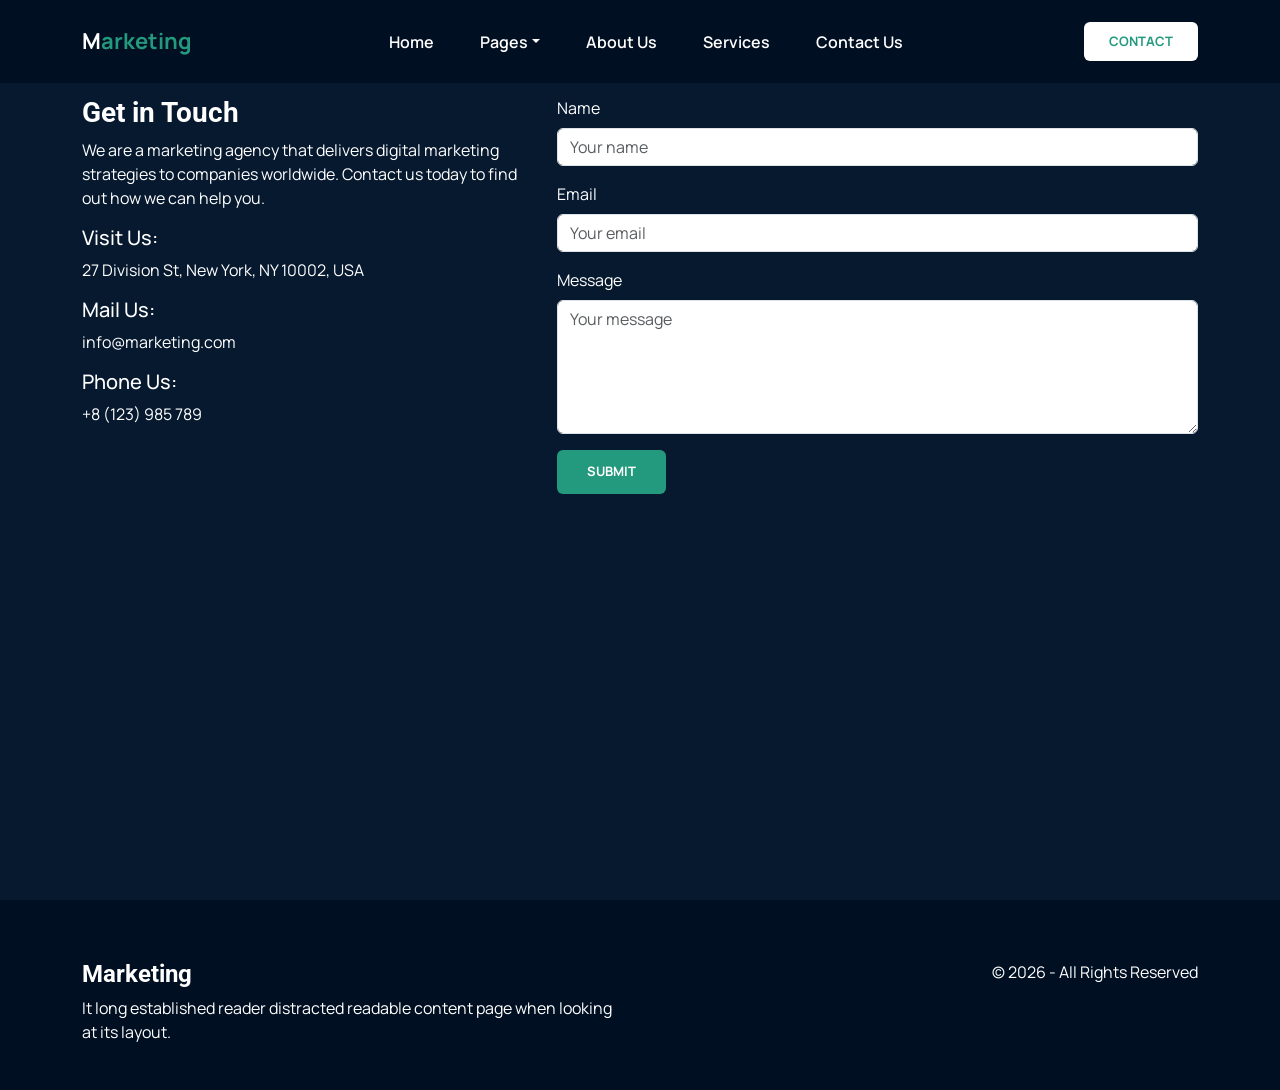
<file: contact.html>
<!DOCTYPE html>
<html lang="en">
<head>
  <meta charset="UTF-8">
  <meta name="viewport" content="width=device-width, initial-scale=1.0">
  <title>Contact Us - Marketing Agency</title>
  <link href="https://fonts.googleapis.com/css2?family=Manrope:wght@400;600;700;800&family=Roboto:wght@400;600;700&display=swap" rel="stylesheet">
  <link href="https://cdn.jsdelivr.net/npm/bootstrap@5.3.0/dist/css/bootstrap.min.css" rel="stylesheet">
  <link rel="stylesheet" href="css/main.css">
</head>
<body>

 <header>
  <nav class="navbar navbar-expand-lg fixed-top">
    <div class="container">
      <a class="navbar-brand fw-bold" href="index.html">M<span>arketing</span></a>
      <button class="navbar-toggler" type="button" data-bs-toggle="collapse" data-bs-target="#navbarNav">
        <span class="navbar-toggler-icon"></span>
      </button>
      <div class="collapse navbar-collapse justify-content-center" id="navbarNav">
        <ul class="navbar-nav">
          <li class="nav-item"><a class="nav-link" href="index.html">Home</a></li>
          <li class="nav-item dropdown">
            <a class="nav-link dropdown-toggle" href="#" data-bs-toggle="dropdown">Pages</a>
            <ul class="dropdown-menu">
              <li><a class="dropdown-item" href="team.html">Team</a></li>
              <li><a class="dropdown-item" href="faq.html">Faq</a></li>
              <li><a class="dropdown-item" href="pricing.html">Pricing Plan</a></li>
            </ul>
          </li>
          <li class="nav-item"><a class="nav-link" href="about.html">About Us</a></li>
          <li class="nav-item"><a class="nav-link" href="services.html">Services</a></li>
          <li class="nav-item"><a class="nav-link" href="contact.html">Contact Us</a></li>
        </ul>
      </div>
      <a href="contact.html" class="btn-contact">Contact</a>
    </div>
  </nav>
</header>

  <section class="page-hero">
    <div class="container text-center">
      <h1>Contact Us</h1>
      <p>Home / Contact Us</p>
    </div>
  </section>

  <!-- contact info + form -->
  <section class="contact-section">
    <div class="container">
      <div class="row">
        <div class="col-lg-5">
          <h3>Get in Touch</h3>
          <p>We are a marketing agency that delivers digital marketing strategies to companies worldwide. Contact us today to find out how we can help you.</p>

          <div class="contact-info-item">
            <h5>Visit Us:</h5>
            <p>27 Division St, New York, NY 10002, USA</p>
          </div>

          <div class="contact-info-item">
            <h5>Mail Us:</h5>
            <p>info@marketing.com</p>
          </div>

          <div class="contact-info-item">
            <h5>Phone Us:</h5>
            <p>+8 (123) 985 789</p>
          </div>
        </div>

        <div class="col-lg-7">
          <form>
            <div class="mb-3">
              <label for="name" class="form-label">Name</label>
              <input type="text" class="form-control" id="name" placeholder="Your name" required>
            </div>
            <div class="mb-3">
              <label for="email" class="form-label">Email</label>
              <input type="email" class="form-control" id="email" placeholder="Your email" required>
            </div>
            <div class="mb-3">
              <label for="message" class="form-label">Message</label>
              <textarea class="form-control" id="message" rows="5" placeholder="Your message" required></textarea>
            </div>
            <button type="submit" class="btn-main">Submit</button>
          </form>
        </div>
      </div>
    </div>
  </section>

  <!-- map -->
  <section class="map-section">
  <iframe
    src="https://maps.google.com/maps?q=London%20Eye&t=m&z=15&output=embed"
    width="100%" height="400" style="border:0;" loading="lazy"
    title="our location on map">
  </iframe>
</section>
  <footer>
    <div class="container">
      <div class="row">
        <div class="col-md-6">
          <h4>Marketing</h4>
          <p>It long established reader distracted readable content page when looking at its layout.</p>
        </div>
        <div class="col-md-6 text-md-end">
          <p>&copy; 2026 - All Rights Reserved</p>
        </div>
      </div>
    </div>
  </footer>

  <script src="https://cdn.jsdelivr.net/npm/bootstrap@5.3.0/dist/js/bootstrap.bundle.min.js"></script>
</body>
</html>
</file>
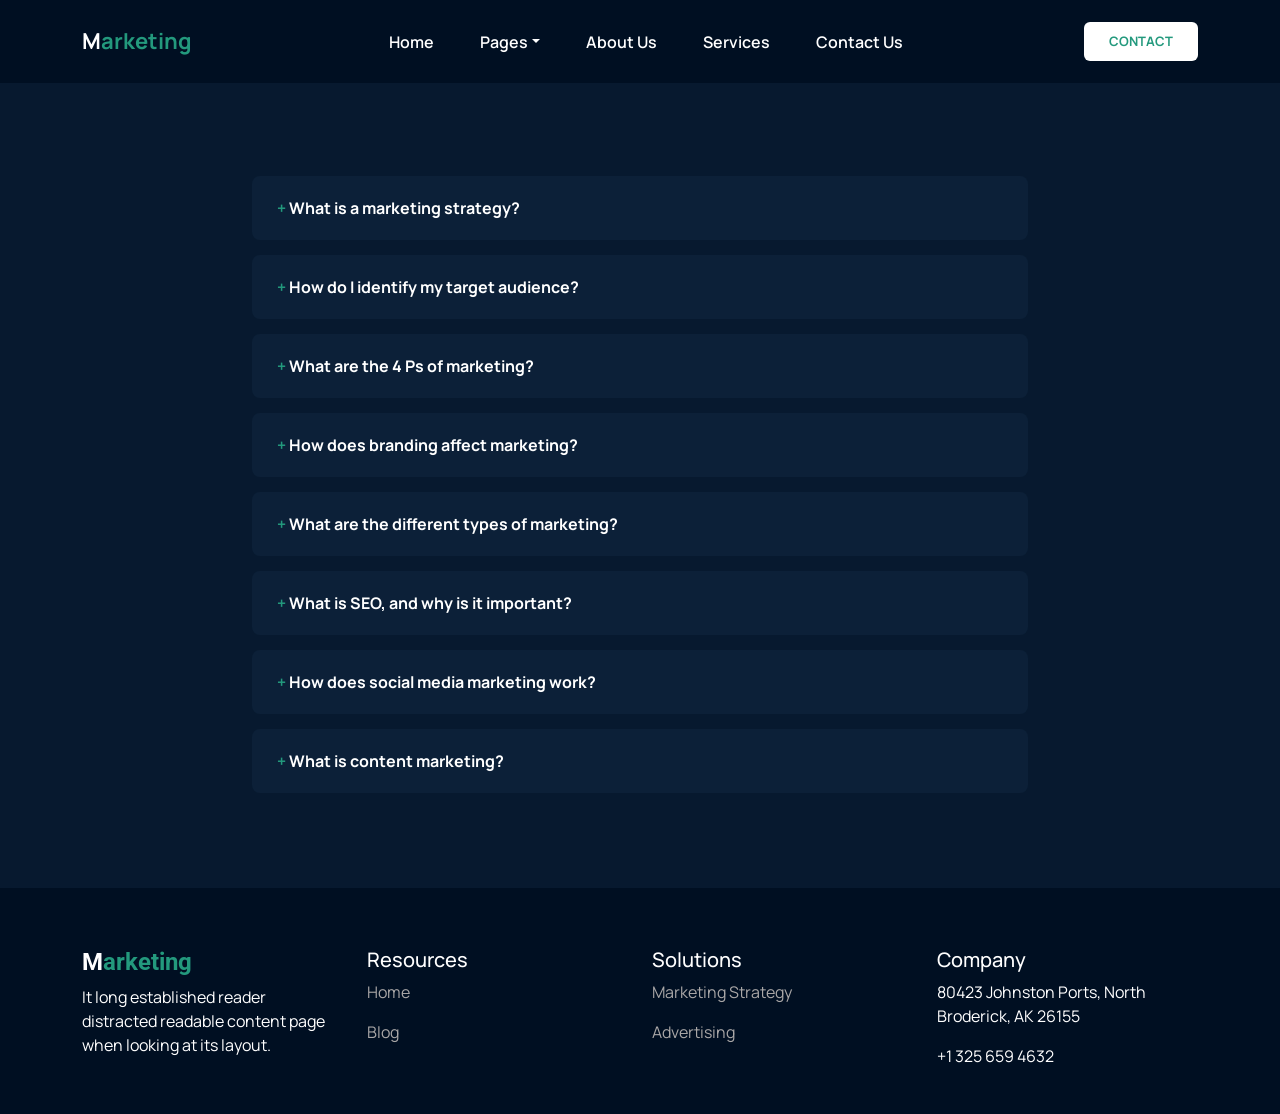
<file: faq.html>
<!DOCTYPE html>
<html lang="en">
<head>
  <meta charset="UTF-8">
  <meta name="viewport" content="width=device-width, initial-scale=1.0">
  <title>Faq - Marketing Agency</title>
  <link href="https://fonts.googleapis.com/css2?family=Manrope:wght@400;600;700;800&family=Roboto:wght@400;600;700&display=swap" rel="stylesheet">
  <link href="https://cdn.jsdelivr.net/npm/bootstrap@5.3.0/dist/css/bootstrap.min.css" rel="stylesheet">
  <link rel="stylesheet" href="css/main.css">
</head>
<body>

    <header>
  <nav class="navbar navbar-expand-lg fixed-top">
    <div class="container">
      <a class="navbar-brand fw-bold" href="index.html">M<span>arketing</span></a>
      <button class="navbar-toggler" type="button" data-bs-toggle="collapse" data-bs-target="#navbarNav">
        <span class="navbar-toggler-icon"></span>
      </button>
      <div class="collapse navbar-collapse justify-content-center" id="navbarNav">
        <ul class="navbar-nav">
          <li class="nav-item"><a class="nav-link" href="index.html">Home</a></li>
          <li class="nav-item dropdown">
            <a class="nav-link dropdown-toggle" href="#" data-bs-toggle="dropdown">Pages</a>
            <ul class="dropdown-menu">
              <li><a class="dropdown-item" href="team.html">Team</a></li>
              <li><a class="dropdown-item" href="faq.html">Faq</a></li>
              <li><a class="dropdown-item" href="pricing.html">Pricing Plan</a></li>
            </ul>
          </li>
          <li class="nav-item"><a class="nav-link" href="about.html">About Us</a></li>
          <li class="nav-item"><a class="nav-link" href="services.html">Services</a></li>
          <li class="nav-item"><a class="nav-link" href="contact.html">Contact Us</a></li>
        </ul>
      </div>
      <a href="contact.html" class="btn-contact">Contact</a>
    </div>
  </nav>
</header>

  <section class="page-hero">
    <div class="container text-center">
      <h1>Faq</h1>
      <p>Home / Faq</p>
    </div>
  </section>

  <section class="faq-section">
    <div class="container">
      <details class="faq-item">
        <summary>What is a marketing strategy?</summary>
        <p>Mauris auctor quis dui id faucibus. Curabitur vel neque ligula. Nullam sed lacus diam. In hendrerit purus nulla.</p>
      </details>
      <details class="faq-item">
        <summary>How do I identify my target audience?</summary>
        <p>Mauris auctor quis dui id faucibus. Curabitur vel neque ligula. Nullam sed lacus diam. In hendrerit purus nulla.</p>
      </details>
      <details class="faq-item">
        <summary>What are the 4 Ps of marketing?</summary>
        <p>Mauris auctor quis dui id faucibus. Curabitur vel neque ligula. Nullam sed lacus diam. In hendrerit purus nulla.</p>
      </details>
      <details class="faq-item">
        <summary>How does branding affect marketing?</summary>
        <p>Mauris auctor quis dui id faucibus. Curabitur vel neque ligula. Nullam sed lacus diam. In hendrerit purus nulla.</p>
      </details>
      <details class="faq-item">
        <summary>What are the different types of marketing?</summary>
        <p>Mauris auctor quis dui id faucibus. Curabitur vel neque ligula. Nullam sed lacus diam. In hendrerit purus nulla.</p>
      </details>
      <details class="faq-item">
        <summary>What is SEO, and why is it important?</summary>
        <p>Mauris auctor quis dui id faucibus. Curabitur vel neque ligula. Nullam sed lacus diam. In hendrerit purus nulla.</p>
      </details>
      <details class="faq-item">
        <summary>How does social media marketing work?</summary>
        <p>Mauris auctor quis dui id faucibus. Curabitur vel neque ligula. Nullam sed lacus diam. In hendrerit purus nulla.</p>
      </details>
      <details class="faq-item">
        <summary>What is content marketing?</summary>
        <p>Mauris auctor quis dui id faucibus. Curabitur vel neque ligula. Nullam sed lacus diam. In hendrerit purus nulla.</p>
      </details>
    </div>
  </section>

  <footer>
    <div class="container">
      <div class="row g-4">
        <div class="col-md-3">
          <h4>M<span style="color:#23997D">arketing</span></h4>
          <p>It long established reader distracted readable content page when looking at its layout.</p>
        </div>
        <div class="col-md-3">
          <h5>Resources</h5>
          <p><a href="index.html">Home</a></p>
          <p><a href="services.html">Blog</a></p>
        </div>
        <div class="col-md-3">
          <h5>Solutions</h5>
          <p><a href="#">Marketing Strategy</a></p>
          <p><a href="#">Advertising</a></p>
        </div>
        <div class="col-md-3">
          <h5>Company</h5>
          <p>80423 Johnston Ports, North Broderick, AK 26155</p>
          <p>+1 325 659 4632</p>
        </div>
      </div>
    </div>
  </footer>

  <script src="https://cdn.jsdelivr.net/npm/bootstrap@5.3.0/dist/js/bootstrap.bundle.min.js"></script>
</body>
</html>
</file>
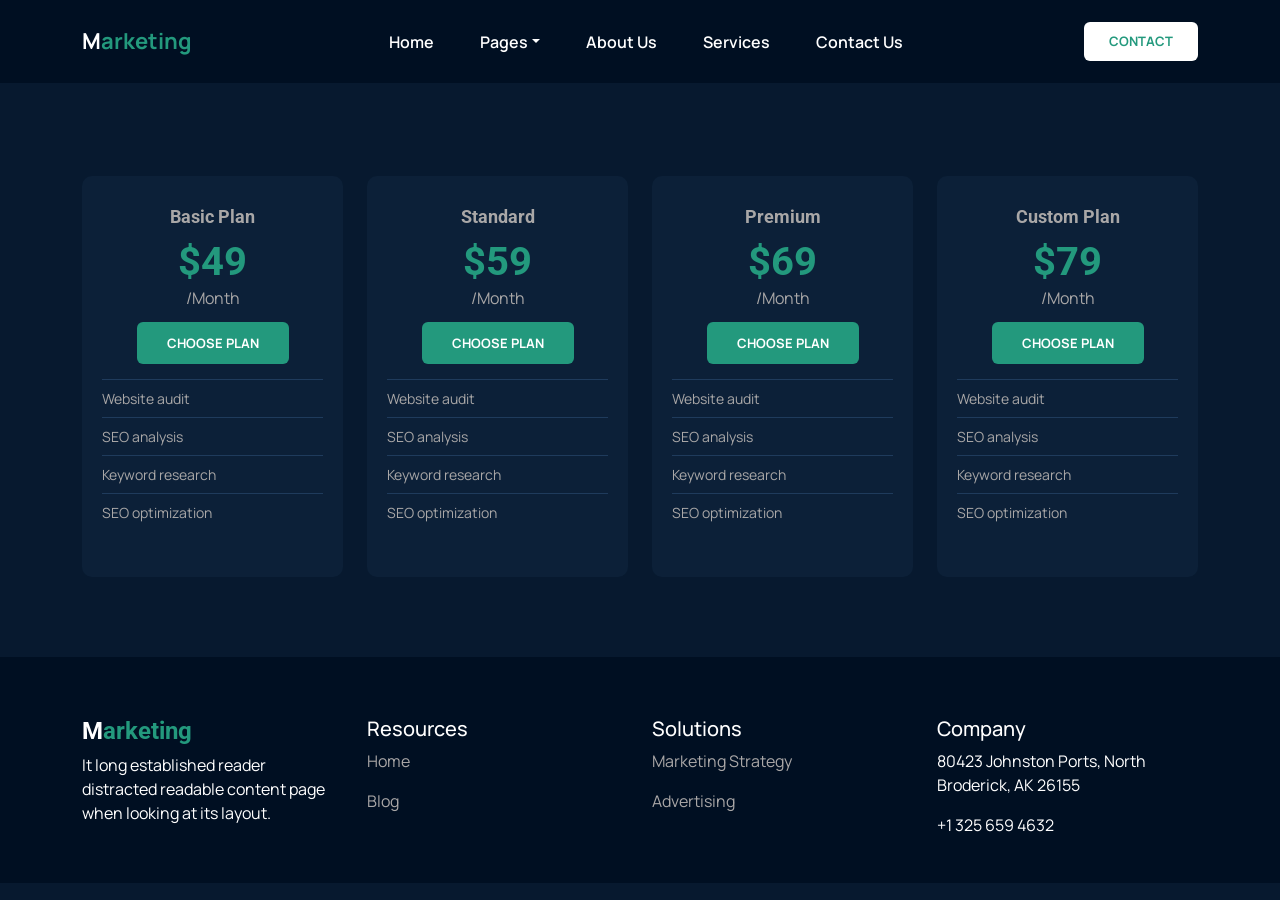
<file: pricing.html>
<!DOCTYPE html>
<html lang="en">
<head>
  <meta charset="UTF-8">
  <meta name="viewport" content="width=device-width, initial-scale=1.0">
  <title>Pricing Plan - Marketing Agency</title>
  <link href="https://fonts.googleapis.com/css2?family=Manrope:wght@400;600;700;800&family=Roboto:wght@400;600;700&display=swap" rel="stylesheet">
  <link href="https://cdn.jsdelivr.net/npm/bootstrap@5.3.0/dist/css/bootstrap.min.css" rel="stylesheet">
  <link rel="stylesheet" href="css/main.css">
</head>
<body>

   <header>
  <nav class="navbar navbar-expand-lg fixed-top">
    <div class="container">
      <a class="navbar-brand fw-bold" href="index.html">M<span>arketing</span></a>
      <button class="navbar-toggler" type="button" data-bs-toggle="collapse" data-bs-target="#navbarNav">
        <span class="navbar-toggler-icon"></span>
      </button>
      <div class="collapse navbar-collapse justify-content-center" id="navbarNav">
        <ul class="navbar-nav">
          <li class="nav-item"><a class="nav-link" href="index.html">Home</a></li>
          <li class="nav-item dropdown">
            <a class="nav-link dropdown-toggle" href="#" data-bs-toggle="dropdown">Pages</a>
            <ul class="dropdown-menu">
              <li><a class="dropdown-item" href="team.html">Team</a></li>
              <li><a class="dropdown-item" href="faq.html">Faq</a></li>
              <li><a class="dropdown-item" href="pricing.html">Pricing Plan</a></li>
            </ul>
          </li>
          <li class="nav-item"><a class="nav-link" href="about.html">About Us</a></li>
          <li class="nav-item"><a class="nav-link" href="services.html">Services</a></li>
          <li class="nav-item"><a class="nav-link" href="contact.html">Contact Us</a></li>
        </ul>
      </div>
      <a href="contact.html" class="btn-contact">Contact</a>
    </div>
  </nav>
</header>


  <section class="page-hero">
    <div class="container text-center">
      <h1>Pricing Plan</h1>
      <p>Home / Pricing Plan</p>
    </div>
  </section>

  <section class="pricing-section">
    <div class="container">
      <div class="row g-4">
        <div class="col-md-3 col-6">
          <div class="pricing-card">
            <h3>Basic Plan</h3>
            <h2>$49</h2>
            <p>/Month</p>
            <a href="#" class="btn-main">Choose Plan</a>
            <ul class="pricing-list">
              <li>Website audit</li>
              <li>SEO analysis</li>
              <li>Keyword research</li>
              <li>SEO optimization</li>
            </ul>
          </div>
        </div>
        <div class="col-md-3 col-6">
          <div class="pricing-card">
            <h3>Standard</h3>
            <h2>$59</h2>
            <p>/Month</p>
            <a href="#" class="btn-main">Choose Plan</a>
            <ul class="pricing-list">
              <li>Website audit</li>
              <li>SEO analysis</li>
              <li>Keyword research</li>
              <li>SEO optimization</li>
            </ul>
          </div>
        </div>
        <div class="col-md-3 col-6">
          <div class="pricing-card">
            <h3>Premium</h3>
            <h2>$69</h2>
            <p>/Month</p>
            <a href="#" class="btn-main">Choose Plan</a>
            <ul class="pricing-list">
              <li>Website audit</li>
              <li>SEO analysis</li>
              <li>Keyword research</li>
              <li>SEO optimization</li>
            </ul>
          </div>
        </div>
        <div class="col-md-3 col-6">
          <div class="pricing-card">
            <h3>Custom Plan</h3>
            <h2>$79</h2>
            <p>/Month</p>
            <a href="#" class="btn-main">Choose Plan</a>
            <ul class="pricing-list">
              <li>Website audit</li>
              <li>SEO analysis</li>
              <li>Keyword research</li>
              <li>SEO optimization</li>
            </ul>
          </div>
        </div>
      </div>
    </div>
  </section>

  
  <footer>
    <div class="container">
      <div class="row g-4">
        <div class="col-md-3">
          <h4>M<span style="color:#23997D">arketing</span></h4>
          <p>It long established reader distracted readable content page when looking at its layout.</p>
        </div>
        <div class="col-md-3">
          <h5>Resources</h5>
          <p><a href="index.html">Home</a></p>
          <p><a href="services.html">Blog</a></p>
        </div>
        <div class="col-md-3">
          <h5>Solutions</h5>
          <p><a href="#">Marketing Strategy</a></p>
          <p><a href="#">Advertising</a></p>
        </div>
        <div class="col-md-3">
          <h5>Company</h5>
          <p>80423 Johnston Ports, North Broderick, AK 26155</p>
          <p>+1 325 659 4632</p>
        </div>
      </div>
    </div>
  </footer>

  <script src="https://cdn.jsdelivr.net/npm/bootstrap@5.3.0/dist/js/bootstrap.bundle.min.js"></script>
</body>
</html>
</file>
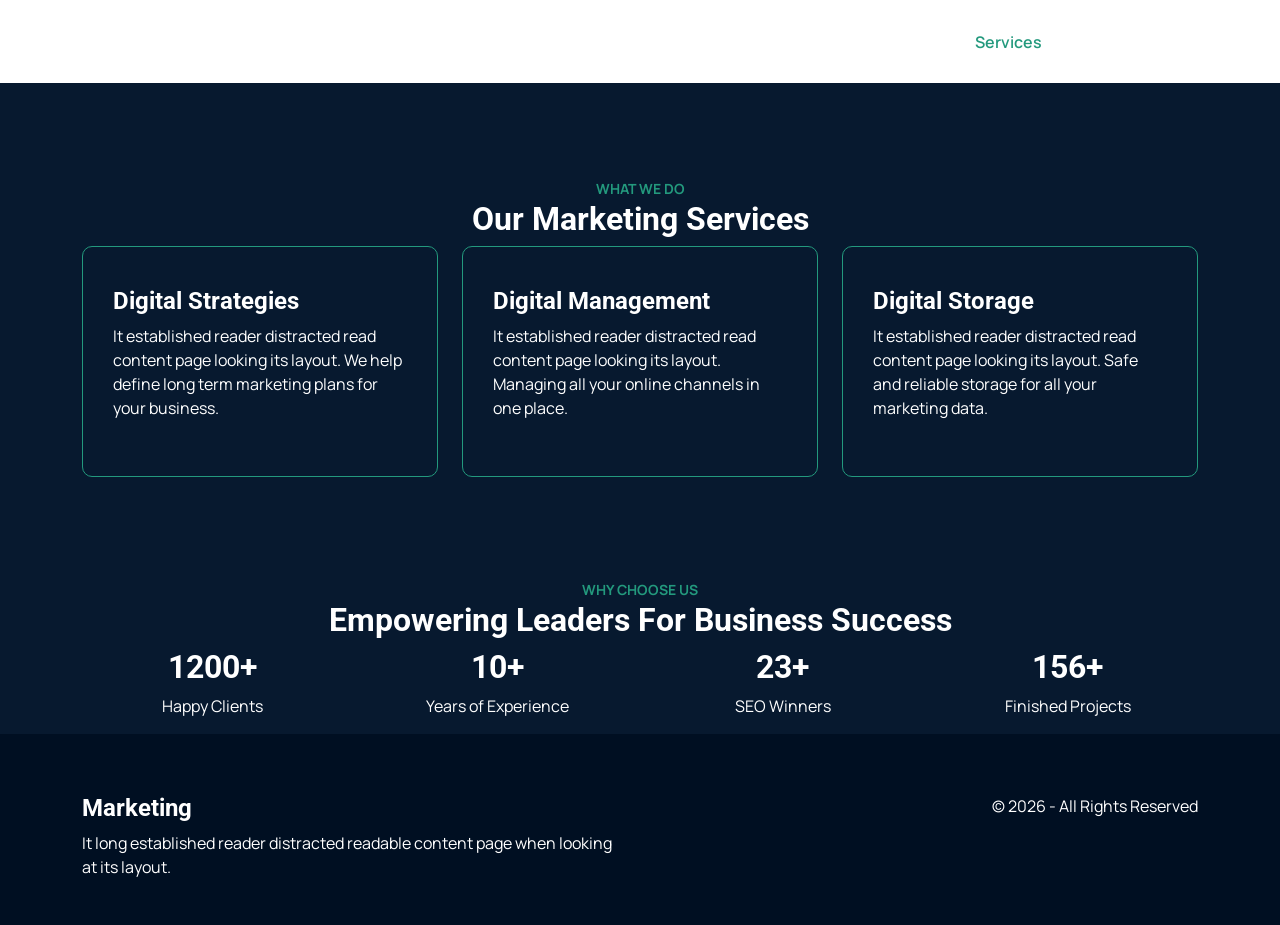
<file: services.html>
<!DOCTYPE html>
<html lang="en">
<head>
  <meta charset="UTF-8">
  <meta name="viewport" content="width=device-width, initial-scale=1.0">
  <title>Services - Marketing Agency</title>
  <link href="https://fonts.googleapis.com/css2?family=Manrope:wght@400;600;700;800&family=Roboto:wght@400;600;700&display=swap" rel="stylesheet">
  <link href="https://cdn.jsdelivr.net/npm/bootstrap@5.3.0/dist/css/bootstrap.min.css" rel="stylesheet">
  <link rel="stylesheet" href="css/main.css">
</head>
<body>

  <header>
    <nav class="navbar navbar-expand-lg navbar-light bg-white fixed-top">
      <div class="container">
        <a class="navbar-brand fw-bold" href="index.html">Marketing</a>
        <button class="navbar-toggler" type="button" data-bs-toggle="collapse" data-bs-target="#navbarNav">
          <span class="navbar-toggler-icon"></span>
        </button>
        <div class="collapse navbar-collapse" id="navbarNav">
          <ul class="navbar-nav ms-auto">
            <li class="nav-item"><a class="nav-link" href="index.html">Home</a></li>
            <li class="nav-item"><a class="nav-link" href="about.html">About Us</a></li>
            <li class="nav-item"><a class="nav-link active" href="services.html">Services</a></li>
            <li class="nav-item"><a class="nav-link" href="contact.html">Contact Us</a></li>
          </ul>
        </div>
      </div>
    </nav>
  </header>

  <section class="page-hero">
    <div class="container text-center">
      <h1>Our Services</h1>
      <p>Home / Services</p>
    </div>
  </section>

  <!-- services full list -->
  <section class="services-section">
    <div class="container">
      <div class="text-center">
        <span class="section-title">what we do</span>
        <h2>Our Marketing Services</h2>
      </div>
      <div class="row">
        <div class="col-md-4">
          <div class="service-card">
            <h4>Digital Strategies</h4>
            <p>It established reader distracted read content page looking its layout. We help define long term marketing plans for your business.</p>
          </div>
        </div>
        <div class="col-md-4">
          <div class="service-card">
            <h4>Digital Management</h4>
            <p>It established reader distracted read content page looking its layout. Managing all your online channels in one place.</p>
          </div>
        </div>
        <div class="col-md-4">
          <div class="service-card">
            <h4>Digital Storage</h4>
            <p>It established reader distracted read content page looking its layout. Safe and reliable storage for all your marketing data.</p>
          </div>
        </div>
      </div>
    </div>
  </section>

  <!-- why choose us -->
  <section class="why-us-section">
    <div class="container">
      <div class="text-center">
        <span class="section-title">why choose us</span>
        <h2>Empowering Leaders For Business Success</h2>
      </div>
      <div class="row text-center">
        <div class="col-md-3 col-6">
          <h2>1200+</h2>
          <p>Happy Clients</p>
        </div>
        <div class="col-md-3 col-6">
          <h2>10+</h2>
          <p>Years of Experience</p>
        </div>
        <div class="col-md-3 col-6">
          <h2>23+</h2>
          <p>SEO Winners</p>
        </div>
        <div class="col-md-3 col-6">
          <h2>156+</h2>
          <p>Finished Projects</p>
        </div>
      </div>
    </div>
  </section>

  <footer>
    <div class="container">
      <div class="row">
        <div class="col-md-6">
          <h4>Marketing</h4>
          <p>It long established reader distracted readable content page when looking at its layout.</p>
        </div>
        <div class="col-md-6 text-md-end">
          <p>&copy; 2026 - All Rights Reserved</p>
        </div>
      </div>
    </div>
  </footer>

  <script src="https://cdn.jsdelivr.net/npm/bootstrap@5.3.0/dist/js/bootstrap.bundle.min.js"></script>
</body>
</html>
</file>
<file: css/main.css>
body {
  font-family: 'Manrope', sans-serif;
  color: #ffffff;
  background-color: #07192F;
  margin: 0;
  padding: 0;
}

h1, h2, h3, h4 {
  font-family: 'Roboto', sans-serif;
  font-weight: 700;
  color: #ffffff;
}

a {
  text-decoration: none;
}

.section-title {
  color: #23997D;
  text-transform: uppercase;
  font-weight: 700;
  font-size: 14px;
}

.btn-main {
  background-color: #23997D;
  color: #ffffff;
  padding: 12px 30px;
  border: none;
  border-radius: 6px;
  text-transform: uppercase;
  font-size: 13px;
  font-weight: 700;
  transition: 0.3s;
}

.btn-main:hover {
  background-color: #ffffff;
  color: #23997D;
}

@keyframes slideInLeft {
  from { opacity: 0; transform: translateX(-40px); }
  to { opacity: 1; transform: translateX(0); }
}

.animate-left {
  animation: slideInLeft 0.8s ease forwards;
}

/* header */
.navbar {
  background-color: #000F22;
  padding: 20px 0;
}

.navbar .navbar-brand {
  color: #ffffff;
  font-size: 22px;
}

.navbar .navbar-brand span {
  color: #23997D;
}

.navbar .nav-link {
  color: #ffffff;
  font-weight: 600;
  margin: 0 15px;
}

.navbar .nav-link:hover,
.navbar .nav-link.active {
  color: #23997D;
}

.navbar .dropdown-menu {
  background-color: #000F22;
  border: none;
}

.navbar .dropdown-item {
  color: #ffffff;
}

.navbar .dropdown-item:hover {
  background-color: #23997D;
  color: #ffffff;
}

.btn-contact {
  background-color: #ffffff;
  color: #23997D;
  padding: 10px 25px;
  border-radius: 6px;
  font-weight: 700;
  font-size: 13px;
  text-transform: uppercase;
}

/* hero */
.hero-slide {
  padding: 180px 0 100px;
  min-height: 700px;
  display: flex;
  align-items: center;
}

.hero-slide .hero-img {
  width: 500px;
  height: 500px;
  border-radius: 50%;
  border: 8px solid #23997D;
  object-fit: cover;
}

/* about */
.about-section {
  padding: 80px 0;
}

.about-img-wrap {
  transition: 0.4s;
}

.about-img-wrap:hover {
  transform: scale(1.03);
}

.check-list {
  list-style: none;
  padding-left: 0;
}

.check-list li {
  margin-bottom: 10px;
  padding-left: 25px;
  position: relative;
}

.check-list li::before {
  content: "✓";
  color: #23997D;
  font-weight: bold;
  position: absolute;
  left: 0;
}

.need-custom-box {
  background-color: #0C2038;
  border-radius: 10px;
  padding: 30px;
  margin-top: 30px;
}

.live-chat-icon {
  transition: 0.3s;
  display: inline-block;
}

.live-chat-icon:hover {
  transform: rotate(15deg) scale(1.1);
}

/* services */
.services-section {
  padding: 80px 0;
}

.service-card {
  border: 1px solid #23997D;
  background-color: transparent;
  padding: 40px 30px;
  border-radius: 10px;
  transition: 0.3s;
  margin-bottom: 20px;
}

.service-card:hover {
  background-color: #0C2038;
}

.read-more-link {
  color: #23997D;
  text-decoration: underline;
  transition: 0.3s;
  display: inline-block;
}

.read-more-link:hover {
  color: #ffffff;
  transform: translateX(5px);
}

/* counters */
.counters {
  padding: 60px 0;
  text-align: center;
}

.counters h2 {
  color: #23997D;
  font-size: 36px;
}

/* ecommerce / circle menu */
.ecommerce-section {
  padding: 80px 0;
}

@keyframes rotateClockwise {
  from { transform: rotate(0deg); }
  to { transform: rotate(360deg); }
}

@keyframes rotateCounterClockwise {
  from { transform: rotate(0deg); }
  to { transform: rotate(-360deg); }
}

.circle-menu {
  position: relative;
  width: 500px;
  height: 500px;
  border-radius: 50%;
  border: 1px solid #A9A7A7;
  margin: 0 auto;
}

.circle-icon-wrap {
  position: absolute;
  width: 100%;
  height: 100%;
  animation: rotateClockwise 20s linear infinite;
}

.circle-icon {
  position: absolute;
  width: 60px;
  height: 60px;
  background-color: #ffffff;
  border-radius: 50%;
  display: flex;
  align-items: center;
  justify-content: center;
  animation: rotateCounterClockwise 20s linear infinite;
}

.circle-center-text {
  position: absolute;
  top: 50%;
  left: 50%;
  transform: translate(-50%, -50%);
  text-align: center;
  width: 250px;
}

/* team */
.team-section {
  padding: 80px 0;
  text-align: center;
}

.team-card {
  position: relative;
  overflow: hidden;
  border-radius: 8px;
}

.team-card img {
  width: 100%;
  display: block;
  transition: 0.4s;
}

.team-card:hover img {
  filter: brightness(50%);
}

.team-info {
  background-color: #23997D;
  padding: 15px;
  margin-top: -8px;
  position: relative;
  border-radius: 8px 8px 0 0;
}

/* testimonials */
.testimonials-section {
  padding: 80px 0;
  text-align: center;
}

.testimonial-card {
  background: #0C2038;
  padding: 30px;
  border-radius: 8px;
  margin-bottom: 20px;
}

.testimonial-card img {
  width: 60px;
  height: 60px;
  border-radius: 50%;
  margin-bottom: 15px;
}

.testimonial-card h6 {
  margin-bottom: 0;
  color: #23997D;
}

.testimonial-card small {
  color: #A9A7A7;
}

/* blog */
.blog-section {
  padding: 80px 0;
}

.blog-section img {
  border-radius: 8px;
}

.blog-section small {
  color: #A9A7A7;
}

/* footer */
footer {
  background-color: #000F22;
  color: #ffffff;
  padding: 60px 0 30px;
}

footer a {
  color: #A9A7A7;
}

footer a:hover {
  color: #23997D;
}

/* responsive */
@media (max-width: 768px) {
  .hero-slide {
    padding: 130px 0 50px;
    text-align: center;
  }

  .hero-slide .hero-img {
    width: 280px;
    height: 280px;
    margin-top: 30px;
  }

  .circle-menu {
    width: 300px;
    height: 300px;
  }
}
/* navbar dropdown fix (Pages centered) */
.navbar-nav {
  display: flex;
  align-items: center;
}

/* team page reuse existing .team-card, .team-info from before */

/* faq accordion */
.faq-section {
  padding: 80px 0;
  max-width: 800px;
  margin: 0 auto;
}

.faq-item {
  background: #0C2038;
  border-radius: 8px;
  padding: 20px 25px;
  margin-bottom: 15px;
}

.faq-item summary {
  cursor: pointer;
  font-weight: 700;
  color: #ffffff;
  list-style: none;
}

.faq-item summary::-webkit-details-marker {
  display: none;
}

.faq-item summary::before {
  content: "+ ";
  color: #23997D;
  font-weight: bold;
}

.faq-item[open] summary::before {
  content: "− ";
}

.faq-item p {
  color: #A9A7A7;
  margin-top: 15px;
  margin-bottom: 0;
}

/* pricing */
.pricing-section {
  padding: 80px 0;
}

.pricing-card {
  background: #0C2038;
  border-radius: 10px;
  padding: 30px 20px;
  text-align: center;
}

.pricing-card h3 {
  font-size: 18px;
  color: #A9A7A7;
}

.pricing-card h2 {
  font-size: 40px;
  color: #23997D;
  margin: 10px 0 0;
}

.pricing-card p {
  color: #A9A7A7;
  margin-bottom: 20px;
}

.pricing-list {
  list-style: none;
  padding: 0;
  margin-top: 25px;
  text-align: left;
}

.pricing-list li {
  padding: 8px 0;
  border-top: 1px solid #1F3B5C;
  color: #A9A7A7;
  font-size: 14px;
}
</file>
